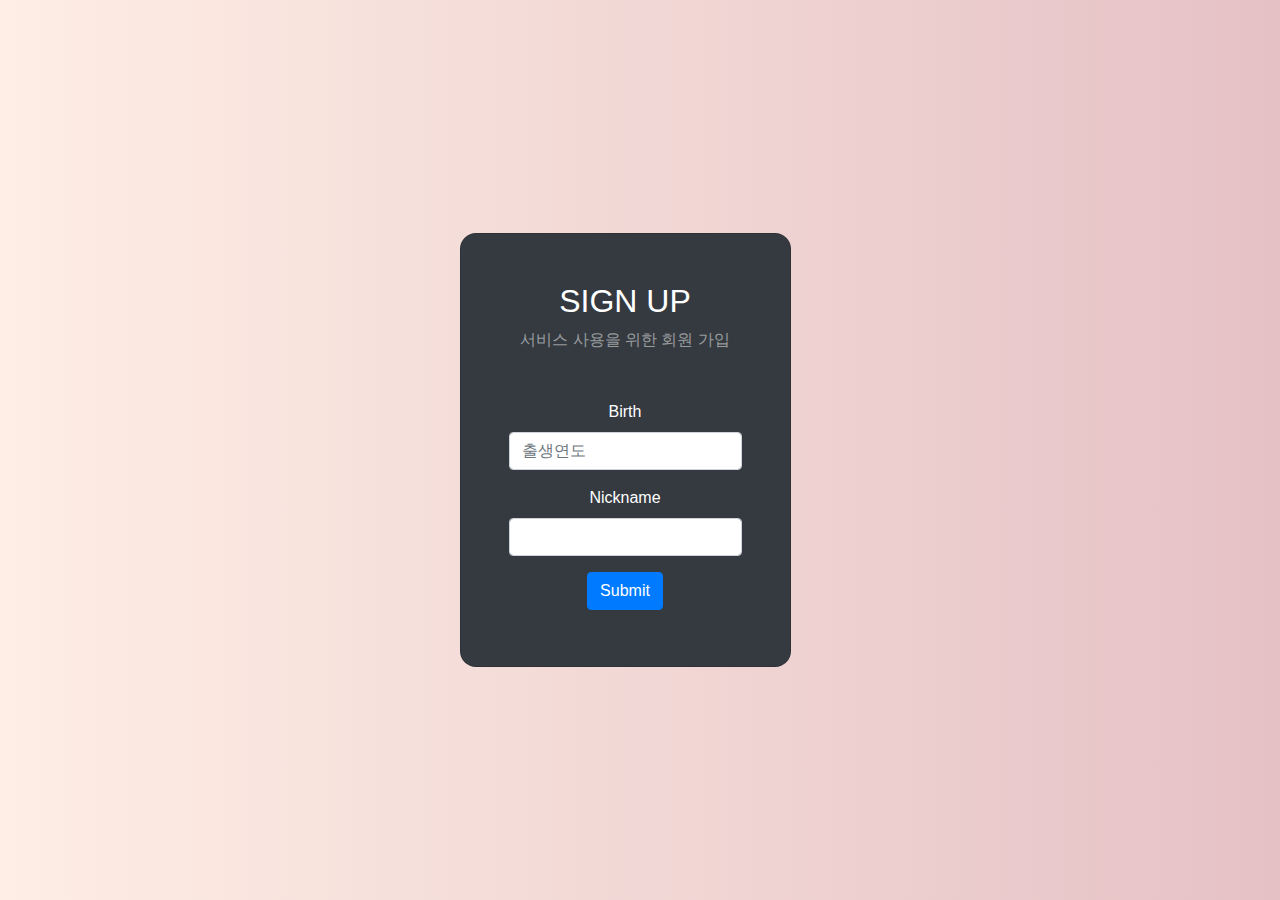
<file: src/main/resources/templates/addbirthandnickname.html>
<!DOCTYPE html>
<html xmlns:th="http://www.thymeleaf.org">
<head>
    <meta charset="UTF-8">
    <title>회원 가입</title>
    <link rel="stylesheet" href="https://cdn.jsdelivr.net/npm/bootstrap@4.6.1/dist/css/bootstrap.min.css">

    <style>
        .gradient-custom {
            background: linear-gradient(to right, rgba(254, 238, 229, 1), rgba(229, 193, 197, 1))
        }
    </style>
</head>
<body class="gradient-custom">
<section class="d-flex vh-100">
    <div class="container-fluid row justify-content-center align-content-center">
        <div class="card bg-dark" style="border-radius: 1rem;">
            <div class="card-body p-5 text-center">
                <h2 class="text-white">SIGN UP</h2>
                <p class="text-white-50 mt-2 mb-5">서비스 사용을 위한 회원 가입</p>

                <div class = "mb-2">
                    <form th:action="@{/user}" method="POST" id="registrationForm">
                        <div class="mb-3">
                            <label class="form-label text-white">Birth</label>
                            <input type="number" class="form-control" name="birth" id="birth" placeholder="출생연도" min="1900" max="2024">
                            <small id="birthHelp" class="form-text text-danger"></small>
                        </div>
                        <div class="mb-3">
                            <label class="form-label text-white">Nickname</label>
                            <input type="text" class="form-control" name="nickname" id="nickname">
                            <small id="nicknameHelp" class="form-text text-danger"></small>
                        </div>

                        <button type="submit" class="btn btn-primary">Submit</button>
                    </form>
                </div>
            </div>
        </div>
    </div>
</section>

<script>
    document.getElementById('registrationForm').addEventListener('submit', function (e) {
        let isValid = true;

        // 입력 필드 값 가져오기
        const birth = document.getElementById('birth');
        const nickname = document.getElementById('nickname');

        // 오류 메시지 영역 가져오기
        const birthHelp = document.getElementById('birthHelp');
        const nicknameHelp = document.getElementById('nicknameHelp');

        // 오류 메시지 초기화 함수
        function clearAllErrorMessages() {
            birthHelp.textContent = '';
            nicknameHelp.textContent = '';
        }

        // 출생 연도 검증
        if (birth.value.trim() === '') {
            clearAllErrorMessages();
            birthHelp.textContent = '출생 연도는 필수 항목입니다.';
            isValid = false;
        // 닉네임 검증
        } else if (nickname.value.trim() === '') {
            clearAllErrorMessages();
            nicknameHelp.textContent = '닉네임은 필수 항목입니다.';
            isValid = false;
        // 모든 검증 성공시
        } else {
            clearAllErrorMessages();
        }

        // 유효성 검사 실패 시 폼 제출 방지
        if (!isValid) {
            e.preventDefault();
        }
    });
</script>

</body>
</html>
</file>
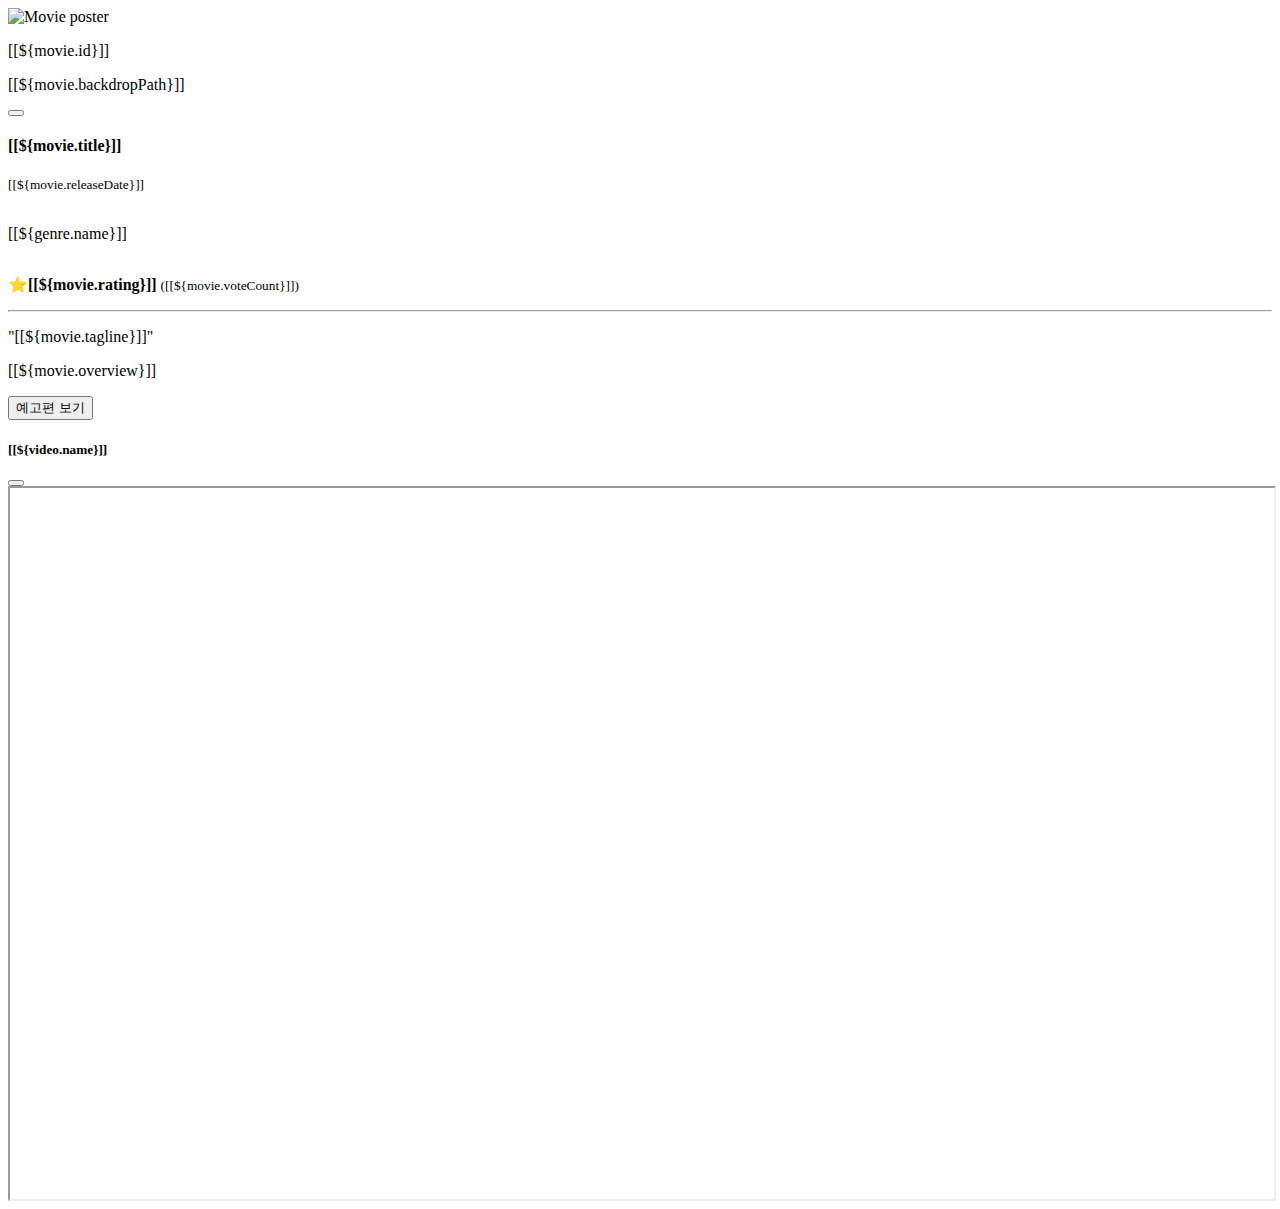
<file: src/main/resources/templates/detail.html>
<!--자카-->
<html layout:decorate="~{layout}">
    <div layout:fragment="content" class="container my-3">
        <div class="card mb-3 bg-transparent border-white rounded-0 text-white">
            <div class="row g-0">
                <div class="col-md-4">
                    <img th:src="${movie.posterPath}"
                         class="img-fluid rounded-start"
                         alt="Movie poster"
                         style="object-fit: cover; aspect-ratio: 2 / 3;">
                </div>
                <div class="col-md-8">
                    <div class="card-body p-5">
                        <p id="movieID" class="d-none">[[${movie.id}]]</p>
                        <p id="backdropPath" class="d-none">[[${movie.backdropPath}]]</p>
                        <button th:onclick="${isInWatchList} ? 'deleteFromWatchList()' : 'addToWatchList()'"
                                class="position-absolute top-0 end-0 m-3 btn btn-outline-light rounded-0">
                                <i th:class="${isInWatchList} ? 'fa-solid fa-minus' : 'fa-solid fa-plus'"></i>
                        </button>
                        <h4 id="title" class="fw-bold">[[${movie.title}]]</h4>
                        <p class="card-text"><small>[[${movie.releaseDate}]]</small></p>
                        <p class="border border-white px-3 rounded" th:each="genre : ${movie.genres}" style="display: inline-block">
                            [[${genre.name}]]
                        </p>
                        <p class="card-text">
                            <strong>⭐[[${movie.rating}]]</strong> <small>([[${movie.voteCount}]])</small>
                        </p>
                        <hr>
                        <p class="card-text fst-italic">"[[${movie.tagline}]]"</p>
                        <p class="card-text">[[${movie.overview}]]</p>
                        <!-- Button trigger modal -->
                        <button type="button" class="btn btn-light" data-bs-toggle="modal" data-bs-target="#videoModal">
                            예고편 보기
                        </button>

                        <!-- Modal -->
                        <div class="modal fade" id="videoModal" tabindex="-1" role="dialog" aria-labelledby="exampleModalLabel" aria-hidden="true">
                            <div class="modal-dialog modal-lg" role="document">
                                <div class="modal-content bg-dark">
                                    <div class="modal-header">
                                        <h5 class="modal-title" id="exampleModalLabel">[[${video.name}]]</h5>
                                        <button type="button" class="btn-close btn-close-white me-1" data-bs-dismiss="modal" aria-label="Close"></button>
                                    </div>
                                    <div class="modal-body">
                                        <iframe style="position: relative; width: 100%; aspect-ratio: 16 / 9;"
                                                th:src="'https://www.youtube.com/embed/' + ${video.key} + '?enablejsapi=1'"
                                                th:title="${video.name}"
                                                allow="accelerometer; autoplay; clipboard-write; encrypted-media; gyroscope; picture-in-picture"
                                                allowfullscreen>
                                        </iframe>
                                    </div>
                                </div>
                            </div>
                        </div>
                    </div>
                </div>
            </div>
        </div>
    </div>
</html>
</file>
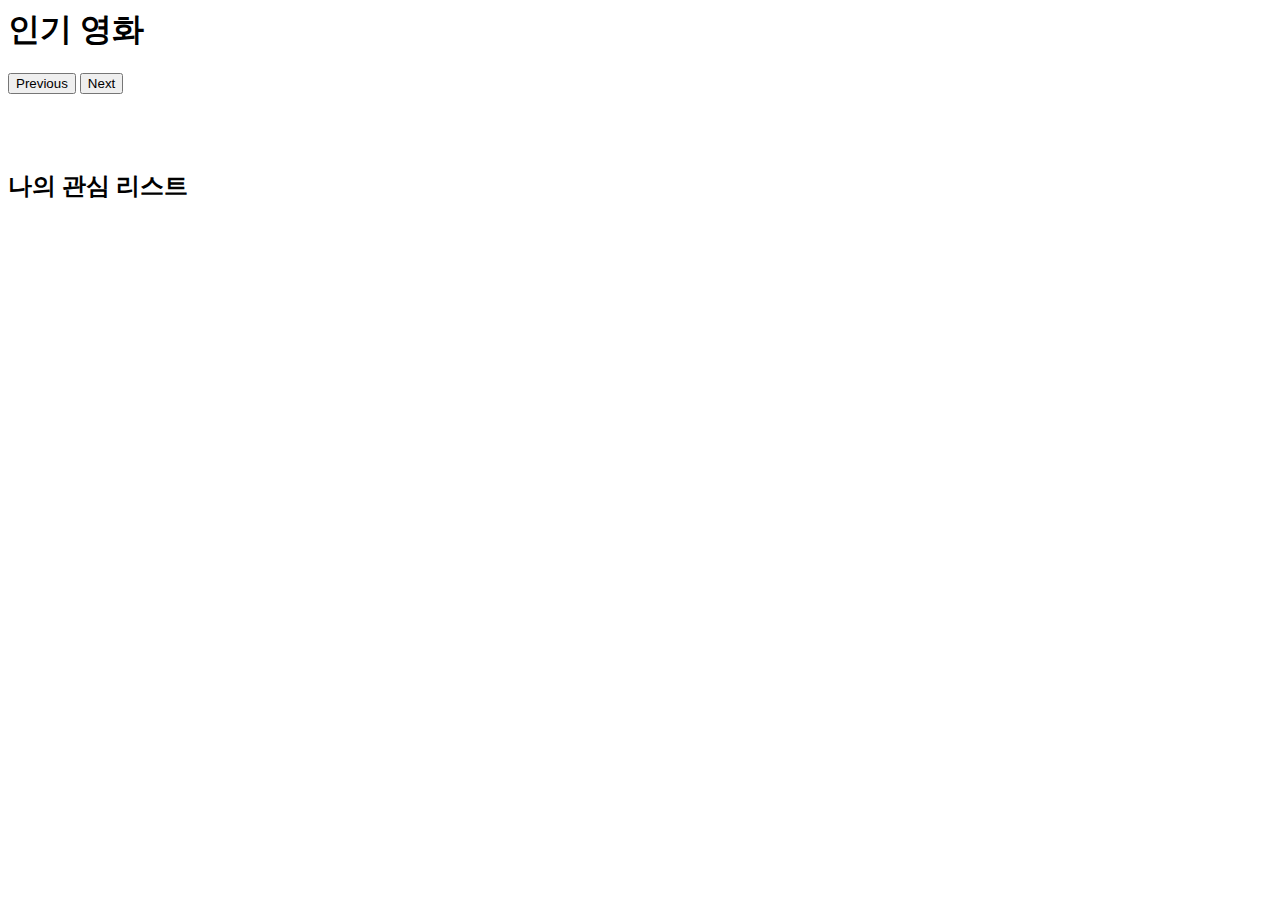
<file: src/main/resources/templates/main.html>
<!--자카-->
<html layout:decorate="~{layout}">
<div layout:fragment="content" class="container my-3">

    <div id="carouselAutoplaying" class="carousel slide w-75 m-auto" data-bs-ride="carousel" data-bs-pause="false">
        <h1>인기 영화</h1>
        <div class="carousel-indicators" id="carousel-indicators">
            <!-- JS가 동적으로 버튼을 생성 -->
        </div>

        <div class="carousel-inner" id="carousel-inner">
            <!-- JS가 동적으로 carousel-item을 생성 -->
        </div>
        <button class="carousel-control-prev" type="button" data-bs-target="#carouselAutoplaying" data-bs-slide="prev">
            <span class="carousel-control-prev-icon p-4" aria-hidden="true"></span>
            <span class="visually-hidden">Previous</span>
        </button>
        <button class="carousel-control-next" type="button" data-bs-target="#carouselAutoplaying" data-bs-slide="next">
            <span class="carousel-control-next-icon p-4" aria-hidden="true"></span>
            <span class="visually-hidden">Next</span>
        </button>
    </div>
    <br>
    <h2 id="userNameDisplay"></h2>

    <div class="d-flex overflow-auto gap-1" id="recommended-list">
        <!-- JS로 동적으로 카드 생성 -->
    </div>

    <br>
    <h2>나의 관심 리스트</h2>

    <div class="d-flex overflow-auto gap-1" id="watch-list">
        <!-- JS로 동적으로 카드 생성 -->
    </div>
</div>
</html>
</file>
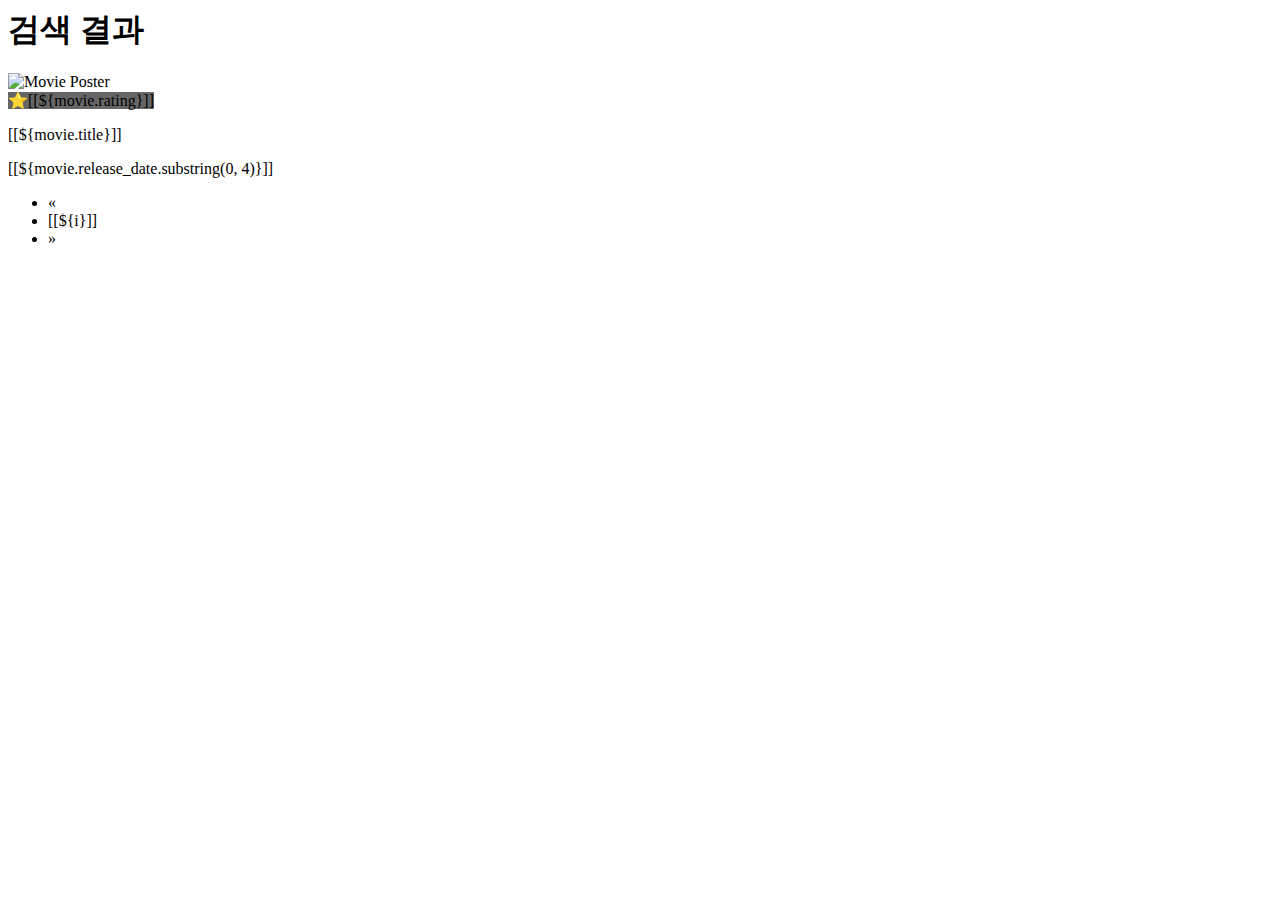
<file: src/main/resources/templates/search.html>
<!--자카-->
<html layout:decorate="~{layout}">
<div layout:fragment="content" class="container my-3">
    <h1>검색 결과</h1>
    <div class="movie-grid">
        <!-- Loop through the movies list -->
        <div th:each="movie : ${movies}" class="movie-card">
            <div class="card mb-3 bg-dark text-white border-white">
                <!-- Dynamically set the image source -->
                <a th:href="@{/detail/{id}(id=${movie.movieID})}">
                    <img th:src="${movie.poster_path}"
                         class="card-img-top" alt="Movie Poster" style="object-fit: cover; aspect-ratio: 2 / 3;">
                </a>
                <!-- Rating badge in the upper-right corner -->
                <div class="position-absolute top-0 end-0">
                    <span class="badge text-white fs-5" style="background-color: rgba(0, 0, 0, 0.6);">⭐[[${movie.rating}]]</span>
                </div>
                <div class="card-body">
                    <!-- Display movie title -->
                    <p class="card-title fw-bold">[[${movie.title}]]</p>
                    <p class="card-text text-end mt-auto">[[${movie.release_date.substring(0, 4)}]]</p>
                </div>
            </div>
        </div>
    </div>
    <nav aria-label="Pagination">
        <ul class="pagination justify-content-center">
            <li class="page-item" th:classappend="${currentPage == 1} ? 'disabled'">
                <a class="page-link" th:href="@{/search/{pageNum}(pageNum=${currentPage - 1}, keyword=${keyword})}" aria-label="Previous">
                    <span aria-hidden="true">&laquo;</span>
                </a>
            </li>
            <li class="page-item"
                th:each="i : ${#numbers.sequence(startPage, endPage)}"
                th:classappend="${i == currentPage} ? 'disabled'">
                <a class="page-link"
                   th:href="@{/search/{pageNum}?keyword={word}(pageNum=${i}, word=${keyword})}">
                    [[${i}]]
                </a>
            </li>
            <li class="page-item" th:classappend="${currentPage == totalPages} ? 'disabled'">
                <a class="page-link" th:href="@{/search/{pageNum}(pageNum=${currentPage + 1}, keyword=${keyword})}" aria-label="Next">
                    <span aria-hidden="true">&raquo;</span>
                </a>
            </li>
        </ul>
    </nav>
</div>
</html>
</file>
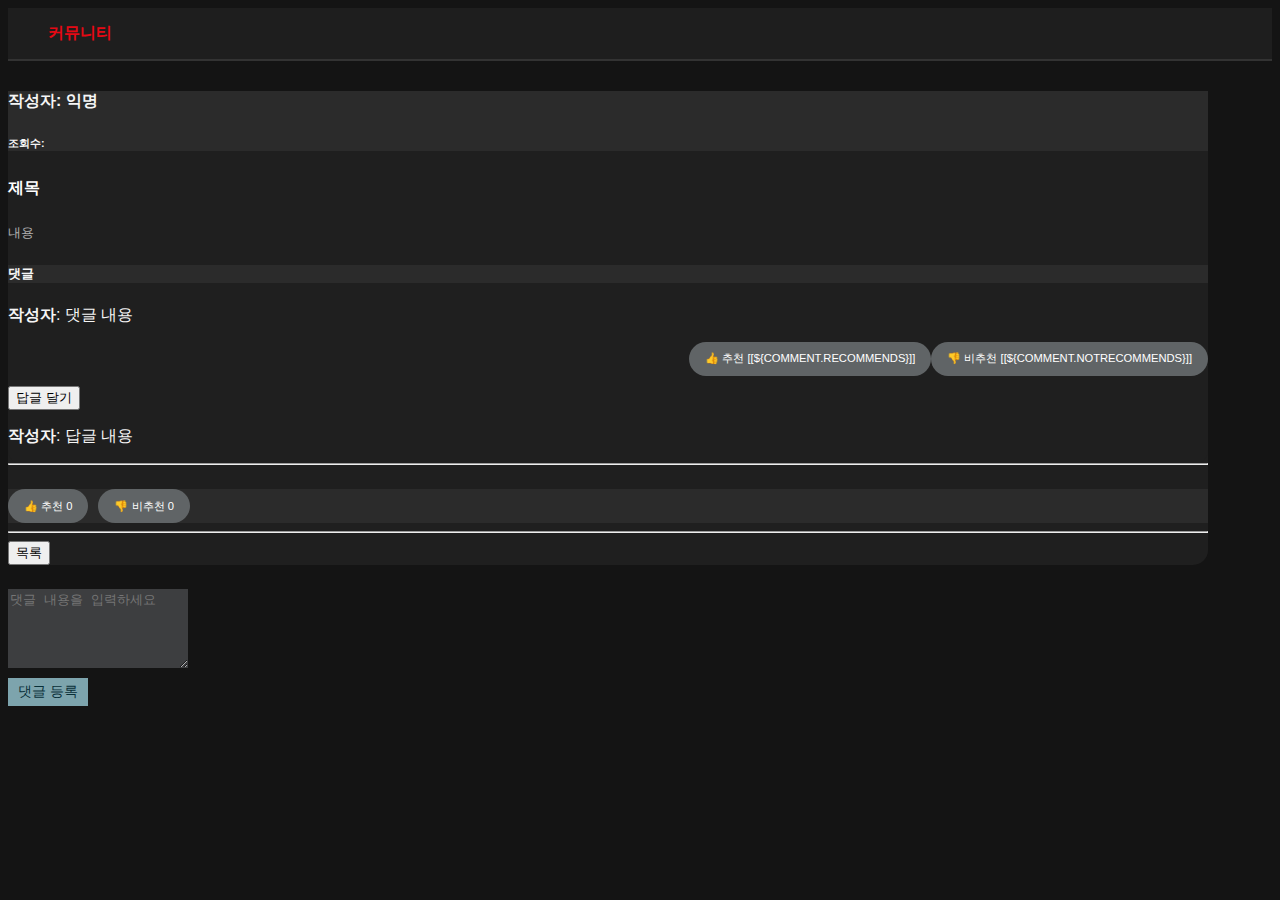
<file: src/main/resources/templates/community/article.html>
<!--이지민-->
<!--장다은-->
<html layout:decorate="~{layout}">
<div layout:fragment="content">
<head>
    <style>
        body {
            background-color: #141414;
            color: #f5f5f5;
            font-family: 'Roboto', Arial, sans-serif;
        }

        .navbar {
            background-color: #1e1e1e;
            padding: 15px 30px;
            margin-bottom: 1.5rem;
            border-bottom: 2px solid #333;
            display: flex;
            justify-content: flex-start;
            align-items: center;
        }

        .navbar h1 {
            color: #e50914;
            font-size: 1rem;
            font-weight: bold;
            margin: 0;
            display: flex;
            align-items: center;
        }

        .navbar i {
            margin-right: 10px;
            font-size: 1.2rem;
            color: #e50914;
        }

        .container {
            max-width: 1200px;
            margin-top: 30px;
        }

        .card {
            background-color: #1f1f1f;
            border: none;
            margin-bottom: 1.5rem;
            color: #f5f5f5;
            border-radius: 15px;
            transition: transform 0.3s ease, box-shadow 0.3s ease;
        }

        .card-header, .card-footer {
            background-color: #2b2b2b;
            border: none;
            color: #f5f5f5;
        }

        .card-title {
            font-size: 1rem;
            font-weight: bold;
            color: #fff;
        }

        .card-text {
            font-size: 0.8rem;
            color: #b0b0b0;
            margin-bottom: 20px;
        }

        .reaction-container {
            display: flex;
            justify-content: space-between;
            align-items: center;
        }

        .reaction-buttons {
            display: flex;
            gap: 10px;
            border: none;
        }

        .btn-success, .btn-danger {
            font-size: 0.7rem;
            padding: 0.6rem 1rem;
            text-transform: uppercase;
            border-radius: 50px;
            transition: all 0.3s ease;
            border: none;
        }

        .btn-success {
            background-color: #606466 !important;
            color: white;
            border: none;
            box-shadow: none !important;
        }

        .btn-success:hover {
            background-color: #3a3c3d !important;
            border: none;
            box-shadow: none !important;
        }

        .btn-danger {
            background-color: #606466;
            color: white;
            border: none;
        }

        .btn-danger:hover {
            background-color: #3a3c3d;
            border: none;
        }

        .btn-danger:focus, .btn-danger:active {
            background-color: #606466 !important;
            border : none;
            box-shadow: none;
        }

        .btn-success:focus, .btn-success:active {
            background-color: #606466;
            border-color: #606466;
            box-shadow: none;
        }

        .pagination .page-item .page-link {
            background-color: #2b2b2b;
            color: #f5f5f5;
            border: none;
            font-size: 1rem;
            font-weight: bold;
            margin: 0 5px;
        }

        .pagination .page-item.active .page-link {
            background-color: #e50914;
            color: #fff;
        }

        .btn-primary {
            font-size: 0.7rem;
            background-color: #7da4ad;
            color: #082f38;
            padding: 0.4rem 0.7rem;
            text-transform: uppercase;
            border: none;
        }

        .btn-primary:hover {
            background-color: #0a364d;
            border: none;
        }

        .like-button {
            position: absolute;
            bottom: 10px;
            right: 50px;
            border: none;
        }

        .like-cnt {
            position: absolute;
            bottom: 10px;
            right: 10px;
        }

        .reply-form {
            margin-top: 15px;
            margin-left: 20px;
            display: none;
        }

        .reply-button {
            margin-top: 10px;
        }

        .form-actions {
            text-align: left;
        }

        #submitButton {
            padding: 5px 10px;
            font-size: 14px;
            margin-top: 10px;
            border: none;
        }

        #commentContent {
            background-color: #3d3e40;
            color: #f0f1f2;
            border: none;
        }

        #commentContent:focus {
            background-color: #59606b;
            outline: none;
            border-color: none;
            box-shadow: 0 0 5px rgba(0, 123, 255, 0.25);
        }

        .reply-form textarea {
            background-color: #3d3e40;
            color: #f7f9fc !important;
            border: none;
        }

        .reply-form textarea:focus {
            background-color: #59606b;
            outline: none;
            border-color: none;
            box-shadow: 0 0 5px rgba(0, 123, 255, 0.25);
        }
    </style>

</head>
<body>
<div class="navbar">
    <i class="fas fa-file-archive"></i>
    <h1>커뮤니티</h1>
</div>

<div class="container">
    <div class="row">
        <div class="col-lg-12">
            <div class="card shadow-sm">
                <div class="card-header">
                    <h4>작성자: <span id="articleWriter" th:text="${article.writer}">익명</span></h4>
                    <h6>조회수: <span th:text="${article.views}"></span></h6>
                </div>
                <div class="card-body">
                    <h5 class="card-title" th:text="${article.title}">제목</h5>
                    <p class="card-text" th:text="${article.content}">내용</p>
                    <!-- 댓글 리스트 -->
                    <div class="card mt-3">
                        <div class="card-header">
                            <h5>댓글</h5>
                        </div>
                        <div class="card-body">
                            <div th:each="comment : ${comments}" class="comment-container">
                                <p>
                                    <strong th:text="${comment.user.nickname}">작성자</strong>:
                                    <span th:id="'commentContent_' + ${comment.id}" th:text="${comment.content}">댓글 내용</span>
                                </p>

                                <div style="display: flex; justify-content: flex-end; align-items: center;">
                                    <button type="button" class="btn btn-success btn-sm" th:onclick="recommendComment('[[${comment.id}]]')">
                                        <span>👍 추천</span>
                                        <span th:id="'recommendCount_'+${comment.id}" class="ml-1">[[${comment.recommends}]]</span>
                                    </button>

                                    <button type="button" class="btn btn-danger btn-sm ml-2" th:onclick="notRecommendComment('[[${comment.id}]]')">
                                        <span>👎 비추천</span>
                                        <span th:id="'notRecommendCount_'+${comment.id}" class="ml-1">[[${comment.notRecommends}]]</span>
                                    </button>
                                </div>

                                <div th:id="'answerBtns_' + ${comment.user.id}" style="display:none">
                                    <button type="button" class="btn btn-primary btn-sm" style="display: none;" onclick="saveComment('[[${comment.id}]]')">저장</button>
                                    <button type="button" class="btn btn-secondary btn-sm" style="display: none;" onclick="cancelEdit('[[${comment.id}]]')">취소</button>
                                    <button type="button" class="btn btn-primary btn-sm" th:onclick="editComment(this, '[[${comment.id}]]','[[${comment.content}]]')">수정</button>
                                    <button type="button" class="btn btn-sm btn-danger" th:onclick="deleteComment('[[${comment.id}]]')">삭제</button>
                                </div>

                                <!-- 답글 달기 버튼 -->
                                <div class="reply-button">
                                    <button type="button" class="btn btn-sm btn-info" th:onclick="toggleReplyForm('[[${comment.id}]]')">답글 달기</button>
                                </div>

                                <!-- 답글 표시 -->
                                <div th:each="reply : ${comment.replies}" class="ml-4 mt-2">
                                    <p>
                                        <strong th:text="${reply.user.nickname}">작성자</strong>:
                                        <span th:id="'commentContent_' + ${reply.id}" th:text="${reply.content}">답글 내용</span>
                                    </p>

                                    <!-- 답글 수정, 삭제 -->
                                    <div th:id="'replyBtns_' + ${reply.user.id}" style="display:none">
                                        <button type="button" class="btn btn-primary btn-sm" th:onclick="editComment(this, '[[${reply.id}]]','[[${reply.content}]]')">수정</button>
                                        <button type="button" class="btn btn-sm btn-danger" th:onclick="deleteComment('[[${reply.id}]]')">삭제</button>
                                    </div>
                                </div>

                                <!-- 답글 입력 폼 (토글로 보이거나 숨기기) -->
                                <div th:id="'replyForm_'+${comment.id}" class="reply-form">
                                    <div class="form-group">
                                        <textarea th:id="'content_'+${comment.id}" class="form-control" rows="5" placeholder="답글 내용을 입력하세요"></textarea>
                                    </div>
                                    <div class="form-actions">
                                        <button id="submitReplyButton" class="btn btn-primary btn-sm" th:onclick="fn_saveReply('[[${article.id}]]','[[${comment.id}]]')">답글 등록</button>
                                        <button type="button" class="btn btn-secondary btn-sm" th:onclick="toggleReplyForm('[[${comment.id}]]')">취소</button>
                                    </div>
                                </div>
                                <hr>
                            </div>
                        </div>
                    </div>
                </div>

                <div class="card-footer">
                    <div class="d-flex justify-content-end align-items-center">
                        <!-- 추천/비추천 버튼 -->
                        <div class="reaction-buttons">
                            <!-- 추천 버튼 -->
                            <button type="button" class="btn btn-success btn-sm"
                                    th:onclick="|reactToPost(${article.id}, 'LIKE')|">
                                👍 추천 <span th:text="${article.likes}">0</span>
                            </button>

                            <!-- 비추천 버튼 -->
                            <button type="button" class="btn btn-danger btn-sm"
                                    th:onclick="|reactToPost(${article.id}, 'DISLIKE')|">
                                👎 비추천 <span th:text="${article.dislikes}">0</span>
                            </button>
                        </div>
                    </div>
                </div>
                <hr>
                    <div class="button-group" style="display: flex; gap: 10px;">
                        <!-- 수정 버튼 -->
                        <button id="btnMod" type="button" class="btn btn-primary btn-sm" style="display:none"
                                th:onclick="|location.href='@{/community/new?id={articleId}(articleId=${article.id})}'|">
                            수정
                        </button>
                        <!-- 삭제 버튼 -->
                        <input type="hidden" id="article-id" th:value="${article.id}" />
                        <button type="button" id="btnDel" class="btn btn-danger btn-sm" style="display:none" onclick="deleteArticle()">삭제</button>

                        <!-- 목록으로 돌아가기 -->
                        <button type="button" class="btn btn-secondary btn-sm" onclick="location.href='/community/list'">목록</button>
                    </div>
                </div>

                <!-- 답변 작성 폼 -->
                <div class="form-group">
                    <textarea id="commentContent" class="form-control" rows="5" placeholder="댓글 내용을 입력하세요"></textarea>
                </div>
                <div class="form-actions">
                    <button id="submitButton" class="btn btn-primary btn-sm" th:onclick="fn_saveAnswer('[[${article.id}]]')">댓글 등록</button>
                </div>
                <br>
            </div>
        </div>
    </div>
<script th:inline="javascript">
    const navSearchBar = document.getElementById("navSearchBar");
    navSearchBar.classList.add("d-none");
</script>
</body>
</div>
</html>
</file>
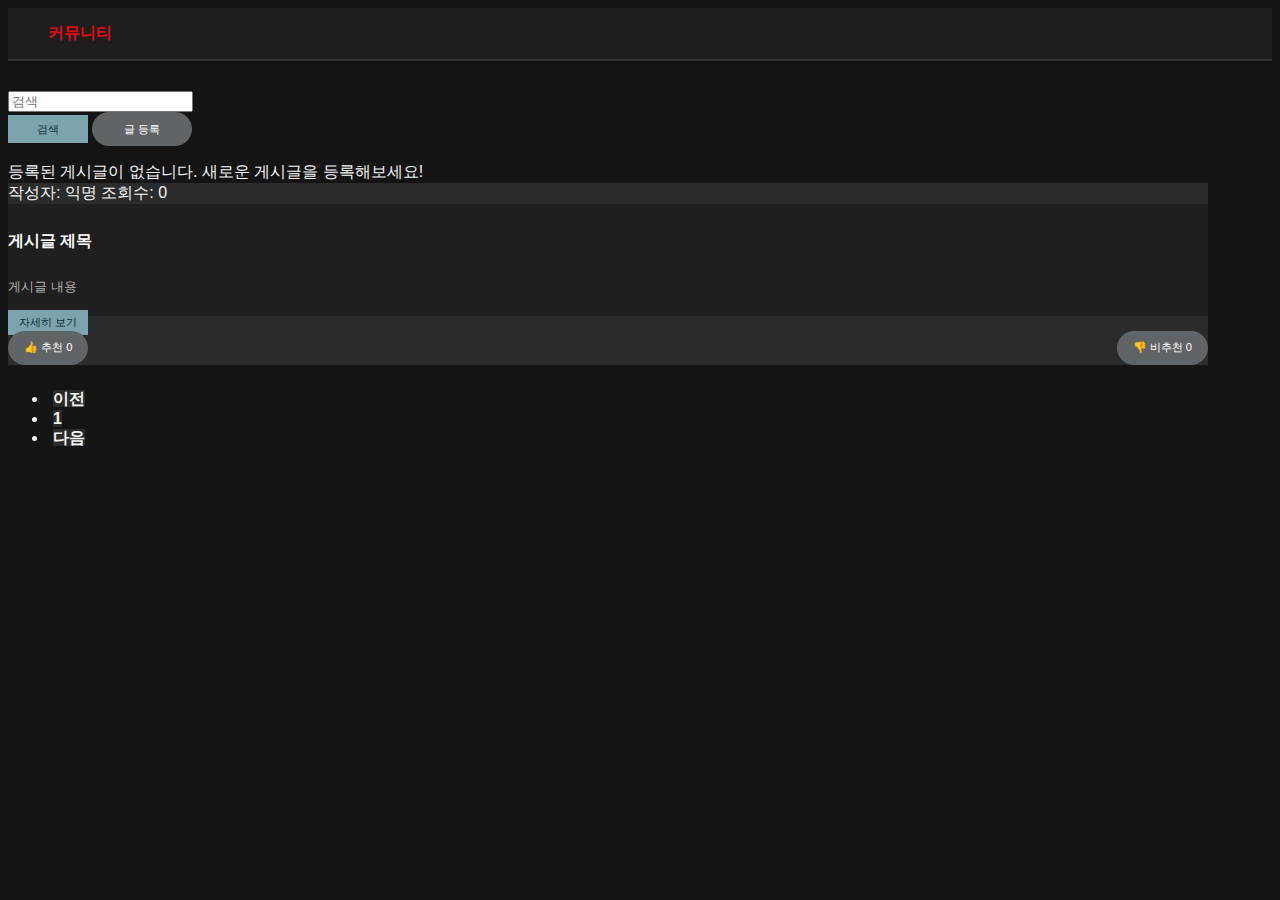
<file: src/main/resources/templates/community/list.html>
<!--이지민-->
<!--장다은-->
<html layout:decorate="~{layout}">
<div layout:fragment="content">
<head>
    <style>
        body {
            background-color: #141414;
            color: #f5f5f5;
            font-family: 'Roboto', Arial, sans-serif;
        }

        .navbar {
            background-color: #1e1e1e;
            padding: 15px 30px;
            margin-bottom: 1.5rem;
            border-bottom: 2px solid #333;
            display: flex;
            justify-content: flex-start;
            align-items: center;
        }

        .navbar h1 {
            color: #e50914;
            font-size: 1rem;
            font-weight: bold;
            margin: 0;
            display: flex;
            align-items: center;
        }

        .navbar i {
            margin-right: 10px;
            font-size: 1.2rem;
            color: #e50914;
        }

        .container {
            max-width: 1200px;
            margin-top: 30px;
        }

        .card {
            background-color: #1f1f1f;
            border: none;
            margin-bottom: 1.5rem;
            color: #f5f5f5;
            border-radius: 15px;
            transition: transform 0.3s ease, box-shadow 0.3s ease;
        }

        .card:hover {
            transform: scale(1.05);
            box-shadow: 0 8px 30px rgba(0, 0, 0, 0.7);
        }

        .card-header, .card-footer {
            background-color: #2b2b2b;
            border: none;
            color: #f5f5f5;
        }

        .card-title {
            font-size: 1rem;
            font-weight: bold;
            color: #fff;
        }

        .card-text {
            font-size: 0.8rem;
            color: #b0b0b0;
            margin-bottom: 20px;
            white-space: pre-wrap;
        }

        .reaction-container {
            display: flex;
            justify-content: space-between;
            align-items: center;
        }

        .reaction-buttons {
            display: flex;
            gap: 10px;
        }

        .btn-success, .btn-danger {
            font-size: 0.7rem;
            padding: 0.6rem 1rem;
            text-transform: uppercase;
            border-radius: 50px;
            transition: all 0.3s ease;
        }

        .btn-success {
            background-color: #606466 !important;
            color: white;
            border: none;
            box-shadow: none !important;
        }

        .btn-success:hover {
            background-color: #3a3c3d !important;
            border: none;
            box-shadow: none !important;
        }

        .btn-danger {
            background-color: #606466;
            color: white;
            border: none;
        }

        .btn-danger:hover {
            background-color: #3a3c3d;
            border: none;
        }

        .pagination .page-item .page-link {
            background-color: #2b2b2b;
            color: #f5f5f5;
            border: none;
            font-size: 1rem;
            font-weight: bold;
            margin: 0 5px;
        }

        .pagination .page-item.active .page-link {
            background-color: #e50914;
            color: #fff;
        }

        .btn-primary {
            font-size: 0.7rem;
            background-color: #7da4ad;
            color: #082f38;
            padding: 0.4rem 0.7rem;
            text-transform: uppercase;
            border: none;
        }

        .btn-primary:hover {
             background-color: #0a364d;
             border: none;
        }


    </style>
</head>
<body>

<div class="navbar">
    <i class="fas fa-file-archive"></i>
    <h1>커뮤니티</h1>
</div>

<div class="container">
    <form method="get" action="/community/list" class="mb-4 d-flex">
        <div class="input-group mr-2" style="max-width: 1000px;">
            <input type="text" name="keyword" class="form-control" placeholder="검색" th:value="${keyword}" />
        </div>
        <div class="d-flex">
            <button type="submit" class="btn btn-primary mr-2" style="min-width: 80px;">검색</button>
            <button type="button" class="btn btn-success" style="min-width: 100px;" th:onclick="|location.href='@{/community/new}'|">글 등록</button>
        </div>
    </form>


    <div class="row">
        <div th:if="${articles.size() == 0}" class="col-lg-12">
            <div class="alert text-center" role="alert">
                등록된 게시글이 없습니다. 새로운 게시글을 등록해보세요!
            </div>
        </div>

        <div th:each="item : ${articles}" class="col-lg-12">
            <div class="card">
                <div class="card-header d-flex justify-content-between align-items-center">
                    <span>작성자: <span th:text="${item.writer}">익명</span></span>
                    <span>조회수: <span th:text="${item.views}">0</span></span>
                </div>
                <div class="card-body">
                    <h5 class="card-title" th:text="${item.title}">게시글 제목</h5>
                    <p class="card-text text-truncate" th:text="${item.content}">게시글 내용</p>
                </div>
                <div class="card-footer">
                    <div class="d-flex justify-content-between align-items-center">
                        <a th:href="@{/community/{id}(id=${item.id})}" class="btn btn-primary">자세히 보기</a>
                        <div class="reaction-container d-flex align-items-center">
                            <div class="reaction-buttons d-flex align-items-center mr-3">
                                <button type="button" class="btn btn-success"
                                        th:onclick="|reactToPost(${item.id}, 'LIKE')|">
                                    👍 추천 <span class="ml-2" th:text="${item.likes}">0</span>
                                </button>
                            </div>
                            <div class="reaction-buttons d-flex align-items-center">
                                <button type="button" class="btn btn-danger"
                                        th:onclick="|reactToPost(${item.id}, 'DISLIKE')|">
                                    👎 비추천 <span class="ml-2" th:text="${item.dislikes}">0</span>
                                </button>
                            </div>
                        </div>

                    </div>
                </div>
            </div>
        </div>
    </div>

    <nav aria-label="Page navigation">
        <ul class="pagination justify-content-center">
            <li th:classappend="${currentPage == 0} ? 'disabled' : ''" class="page-item">
                <a th:href="@{/community/list(page=${currentPage - 1}, keyword=${keyword})}" class="page-link">이전</a>
            </li>
            <li th:each="i : ${#numbers.sequence(0, totalPage - 1)}"
                th:classappend="${currentPage == i} ? 'active' : ''" class="page-item">
                <a th:href="@{/community/list(page=${i}, keyword=${keyword})}" class="page-link" th:text="${i + 1}">1</a>
            </li>
            <li th:classappend="${currentPage == totalPage - 1} ? 'disabled' : ''" class="page-item">
                <a th:href="@{/community/list(page=${currentPage + 1}, keyword=${keyword})}" class="page-link">다음</a>
            </li>
        </ul>
    </nav>

</div>
<script th:inline="javascript">
    const navSearchBar = document.getElementById("navSearchBar");
    navSearchBar.classList.add("d-none");
</script>
</body>
</div>
</html>
</file>
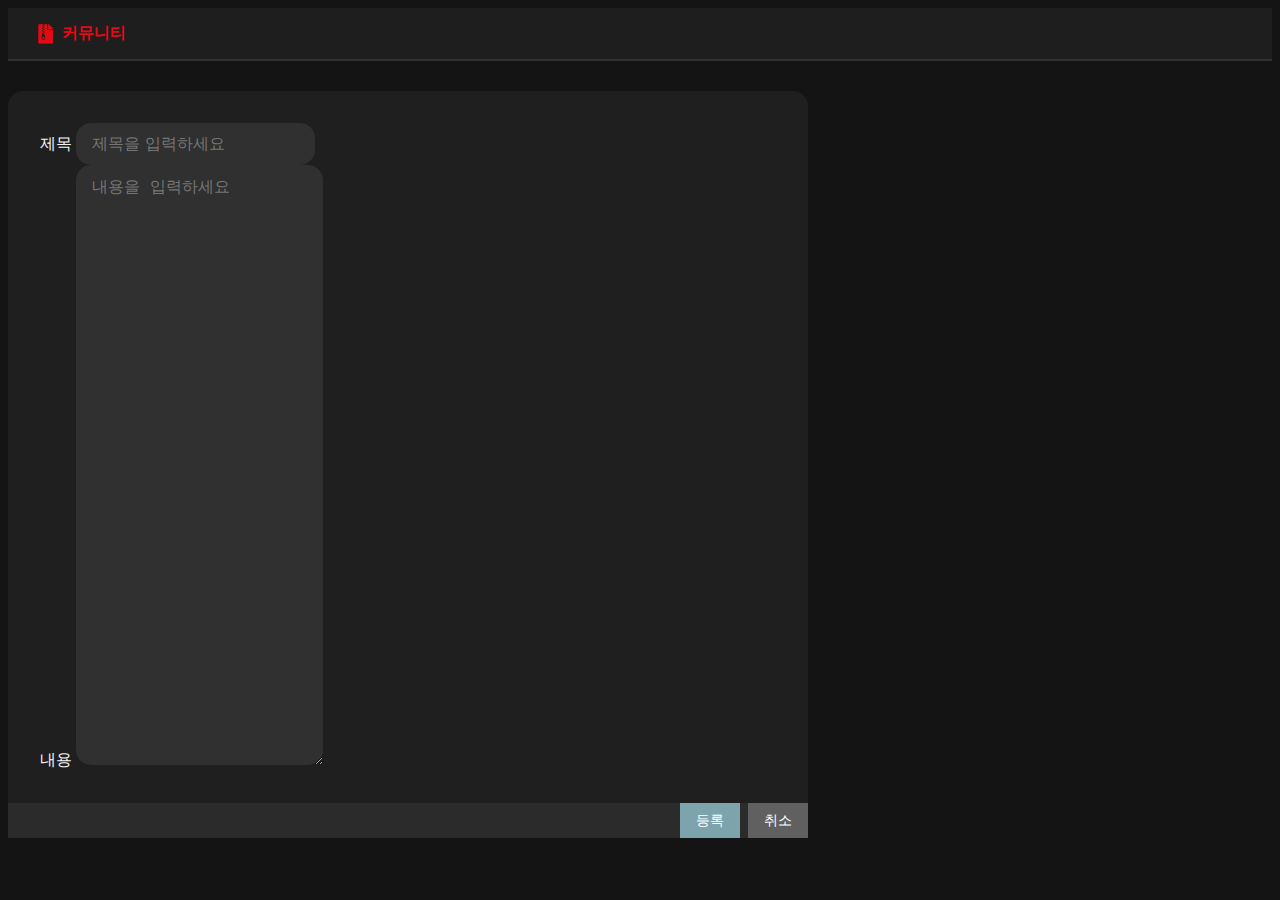
<file: src/main/resources/templates/community/new.html>
<!--이지민-->
<!--장다은-->
<html layout:decorate="~{layout}">
<div layout:fragment="content">
<head>
  <style>
    body {
      background-color: #141414;
      color: #f5f5f5;
      font-family: 'Roboto', Arial, sans-serif;
    }

    .container {
      max-width: 800px;
      margin-top: 30px;
    }

    .card {
      background-color: #1f1f1f;
      border: none;
      margin-bottom: 1.5rem;
      color: #f5f5f5;
      border-radius: 15px;
    }

    .card-header, .card-footer {
      background-color: #2b2b2b;
      border: none;
      color: #f5f5f5;
    }

    .card-body {
      padding: 2rem;
    }

    .form-control {
      background-color: #303030;
      border: 1px solid #333;
      color: #f5f5f5;
      padding: 0.75rem 1rem;
      border-radius: 15px;
      font-size: 1rem;
    }

    #content {
      color: #d9dcde;
      height: 600px;
      border: none;
    }

     #title {
       color: #d9dcde;
       border: none;
     }

    .form-control:focus {
      background-color: #3c3c3c;
      border-color: #e50914;
      box-shadow: none;
    }

    .btn-success {
      background-color: #7da4ad;
      border: none;
      color: #fff;
    }

    .btn-success:hover {
      background-color: #0a364d;
    }

    .btn-success:active,
    .btn-success:focus {
      background-color: #7da4ad !important;
      box-shadow: none !important;
    }

    .btn-secondary {
      background-color: #606060;
      border: none;
      color: #fff;
    }

    .btn-secondary:hover {
      background-color: #4b4b4b;
    }

    .d-flex {
      display: flex;
      justify-content: flex-end;
    }

    .btn-sm {
      font-size: 0.9rem;
      padding: 0.5rem 1rem;
    }

    .ml-2 {
      margin-left: 0.5rem;
    }

    .p-5 {
      background-color: #181818;
      color: #e50914;
    }

    .navbar {
      background-color: #1e1e1e;
      padding: 15px 30px;
      margin-bottom: 1.5rem;
      border-bottom: 2px solid #333;
      display: flex;
      justify-content: flex-start;
      align-items: center;
    }

    .navbar h1 {
      color: #e50914;
      font-size: 1rem;
      font-weight: bold;
      margin: 0;
      display: flex;
      align-items: center;
    }

    .navbar i {
      margin-right: 10px;
      font-size: 1.2rem;
      color: #e50914;
    }

  </style>
</head>
<body>

<div class="navbar">
  <i class="fas fa-file-archive"></i>
  <link rel="stylesheet" href="https://cdnjs.cloudflare.com/ajax/libs/font-awesome/5.15.4/css/all.min.css">
  <h1>커뮤니티</h1>
</div>


<div class="container">
  <div class="row">
    <div class="col-lg-12">
      <div class="card shadow-sm">
        <div class="card-body">
          <input type="hidden" id="article-id" th:value="${article.id}" /> <!-- 수정 시 ID -->
          <div class="form-group">
            <label for="title">제목</label>
            <input type="text" class="form-control" id="title" th:value="${article.title}" placeholder="제목을 입력하세요" />
          </div>
          <div class="form-group">
            <label for="content">내용</label>
            <textarea class="form-control" id="content" rows="5" th:text="${article.content}" placeholder="내용을 입력하세요"></textarea>
          </div>
        </div>
        <div class="card-footer d-flex">
          <button type="button" class="btn btn-success btn-sm" onclick="saveArticle()">등록</button>
          <button type="button" class="btn btn-secondary btn-sm ml-2" onclick="location.href='/community/list'">취소</button>
        </div>
      </div>
    </div>
  </div>
</div>
<script th:inline="javascript">
  const navSearchBar = document.getElementById("navSearchBar");
  navSearchBar.classList.add("d-none");
</script>
</body>
</div>
</html>
</file>
